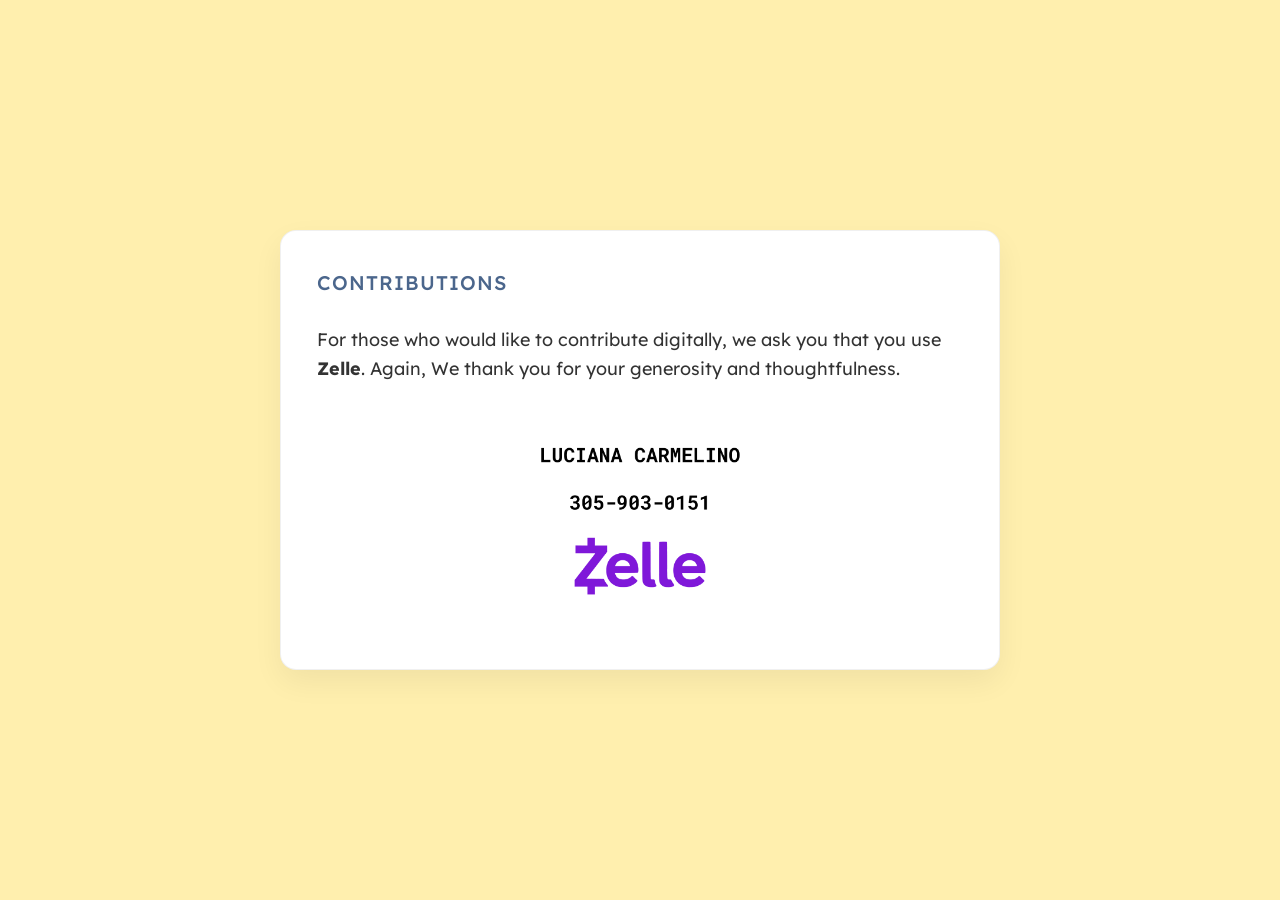
<file: contribute.html>
<!DOCTYPE html>
<html lang="en">

<head>
  <meta charset="utf-8">
  <meta name="viewport" content="width=device-width,initial-scale=1.0">
  <title>Widgets</title>

  <!-- Google Fonts (same as main site) -->
  <link rel="preconnect" href="https://fonts.googleapis.com">
  <link rel="preconnect" href="https://fonts.gstatic.com" crossorigin>
  <link href="https://fonts.googleapis.com/css2?family=Lexend:wght@100..900&display=swap" rel="stylesheet">

  <!-- Your existing theme -->
  <link rel="stylesheet" href="style.css">

  <!-- Extra styles just for this page -->
  <style>
    /* Full-page center layout */
    .widget-page {
      min-height: 100vh;
      max-width: 100%;
      display: flex;
      align-items: center;
      justify-content: center;
      background: var(--color-accent);
      font-family: var(--font-body);
      color: var(--text-color);
      padding: 2rem 1rem;
      box-sizing: border-box;
    }

    /* The 1000px box */
    .widget-box {
      width: 100%;
      max-width: 720px;
      background: #fff;
      border-radius: 16px;
      border: 1px solid var(--border-color);
      padding: 2rem;
      box-shadow: 0 12px 30px rgba(0, 0, 0, 0.06);
      box-sizing: border-box;
    }

    .widget-box h1 {
      font-family: var(--font-header);
      font-weight: 500;
      letter-spacing: 0.05em;
      text-transform: uppercase;
      font-size: 1.1rem;
      color: var(--color-primary);
      margin-top: 0;
      margin-bottom: 1.5rem;
    }

    .container {
      min-height: 100vh;
      /* minimum height = screen height */
      display: flex;
      justify-content: center;
      align-items: center;
    }

    /* On small screens, keep it full width with comfy padding */
    @media (max-width: 768px) {
      .widget-page {
        padding: 1.5rem 1rem;
      }

      .widget-box {
        border-radius: 12px;
        padding: 1.5rem;
      }
    }
  </style>
</head>

<body>
  <div class="widget-page">
    <div class="widget-box">
      <h1>Contributions</h1>
      <p>For those who would like to contribute digitally, we ask you that you use <strong>Zelle</strong>. Again, We
        thank you for your generosity and thoughtfulness.</p>
      <p>
      <div class="static-image-wrapper">
        <img src="imgs/luci-zelle.png" width=40%>

      </div>
    </div>
</body>

</div>

</html>
</file>
<file: style.css>
.mobile-image-section {
  display: none;
}

:root {
  --color-primary: #4b668c;
  --color-secondary: #8c4c64;
  --color-accent: #ffefae;
  --color-bg: #FAF9F6;
  --font-header: 'Lexend', sans-serif;
  --font-body: 'Lexend', serif;
  --text-color: #333;
  --border-color: rgba(0, 0, 0, 0.06);
  --padding: 1.5rem;
}

/* Reset */
* {
  box-sizing: border-box;
  margin: 0;
  padding: 0;
}

html,
body {
  width: 100%;
  background: var(--color-bg);
  color: var(--text-color);
  font-family: var(--font-body);
  line-height: 1.6;
  font-size: 18px;
  font-weight: 370;
  scroll-behavior: smooth;
}

/* add spacing between paragraphs—but not after the last one */
p:not(:last-child) {
  margin-bottom: 1rem;
  /* adjust to taste */
}

h1,
h2,
h3 {
  font-family: var(--font-header);
  color: var(--color-secondary);
  margin: 1em 0 0.5em;
  font-weight: 500;
}

h1 {
  font-size: clamp(2.5rem, 5vw, 3.5rem);
  margin-top: 1.25rem;
  margin-bottom: 0.25rem;
}

h2 {
  font-size: clamp(1.25rem, 2.5vw, 1.75rem);
  margin-top: 0rem;
}

h3 {
  font-size: 1.5rem;
  color: var(--color-primary);
  border-bottom:1px solid #ababab;
  padding-bottom:3px;
}

h4 {
  font-size: 1.35rem;
  font-weight: 500;
  margin-bottom: 0.25rem;
}

h5 {
  font-size: 1.05rem;
  font-weight: 500;
  margin-bottom: 0.25rem;
  color: #555555;
  font-style: italic;
}

a {
  color: var(--color-secondary);
  text-decoration: none;
}

a:hover {
  text-decoration: underline;
}

table {
  width: 100%;
  border-collapse: collapse;
  margin-top: 1rem;
}

table tr {
  border-bottom: 1px solid var(--border-color);
}

table td {
  padding: 0.5rem 0;
}

table td:first-child {
  color: var(--color-primary);
  font-weight: 600;
  width: 7rem;
}

table td:nth-child(-n+2) {
  font-family: 'Lexend', sans-serif;
}

button {
  display: inline-block;
  background: var(--color-secondary);
  color: white;
  border: none;
  padding: 0.75rem 1.5rem;
  border-radius: 999px;
  font-family: var(--font-header);
  font-size: 1rem;
  cursor: pointer;
  margin-top: 1rem;
}

button:hover {
  opacity: 0.9;
}

input,
textarea {
  width: 100%;
  padding: 0.75rem;
  margin-top: 0.5rem;
  border: 1px solid var(--border-color);
  border-radius: 8px;
  font-family: var(--font-body);
}

.neighborhoods {
  list-style-type: disc;
  /* default bullet style */
  margin-left: 1.5rem;
  /* indent bullets */
  padding-left: 2rem;
}

.neighborhoods .location-name {
  color: black;
  /* force neighborhood names to black */
  font-weight: 500;
  /* optional, to make them stand out */
}

.neighborhoods li:not(:last-child) {
  margin-bottom: 1rem;
}

/* Layout similar to inspiration */
.collapse-on-mobile {
  display: flex;
}

.slides {
  width: 45vw;
  height: 100vh;
  position: sticky;
  top: 0;
  overflow: hidden;
  border-right: 1px solid var(--border-color);
}

/* .main-carousel {
  height: 100%;
}

.carousel-cell {
  width: 100%;
  height: calc(100% - 60px);
  display: flex;
  align-items: center;
  justify-content: center;
}

.carousel-cell img {
  max-width: calc(45vw - var(--padding)*2);
  max-height: calc(100vh - 120px);
  border-radius: 12px;
  object-fit: cover;
}
*/
.slide-caption {
  text-align: center;
  display: block;
  font-size: 0.9rem;
  margin-top: 0.5rem;
  color: var(--color-secondary);
}

.main {
  width: 55vw;
  padding: var(--padding);
  overflow-x: hidden;
}

.navigation {
  display: flex;
  gap: 0.5rem;
  flex-wrap: wrap;
  margin-bottom: .5rem;
}

.navigation a {
  padding: 0.4rem 1rem;
  border-radius: 999px;
  background: var(--color-accent);
  color: var(--color-secondary);
  font-family: var(--font-header);
  font-size: 0.9rem;
}

.navigation a.active {
  background: var(--color-secondary);
  color: white;
}

/* Countdown timer */
.countdown {
  display: flex;
  gap: 1rem;
  font-family: var(--font-header);
  font-size: 1.5rem;
  margin-top: 0.5rem;
  color: var(--color-secondary);
}

.countdown span {
  display: flex;
  flex-direction: column;
  align-items: center;
}

.countdown span small {
  font-size: 0.75rem;
  color: var(--text-color);
}

/* RSVP form */
.rsvp-form {
  margin-top: 1rem;
}

.rsvp-form label {
  display: block;
  margin-top: 1rem;
  font-family: var(--font-header);
  color: var(--color-primary);
}

/* Responsive */
@media (max-width: 900px) {
  .collapse-on-mobile {
    flex-direction: column;
  }

  .slides {
    width: 100vw;
    height: auto;
    position: relative;
    border-right: none;
    border-bottom: 1px solid var(--border-color);
  }

  .main {
    width: 100vw;
  }

  .static-image-wrapper img {
    width: 100%;
    height: 100%;
    max-width: none;
    max-height: none;
    object-fit: none;
    border-radius: 0px;
    /* Restore border radius if desired, or keep 0 */
  }
}


/* --- Static‑image version of the left column --- */
.static-image-wrapper {
  height: 100%;
  display: flex;
  flex-direction: column;
  /* lets caption sit under the picture */
  align-items: center;
  /* horizontal centering */
  justify-content: center;
  /* vertical centering */
  padding: var(--padding);
}

.static-image-wrapper img {
 /* max-width: calc(45vw - var(--padding)*2); */
  max-width: 100%;
  /*  max-height: calc(100vh - 120px); */
  max-height: 100%;
  /* mirrors the old carousel sizing */
  object-fit: contain;
  border-radius: 12px;
}


/* --- Fix for carousel images being clipped --- */

/* 1) Make carousel + viewport fill the .slides container */
.main-carousel,
.flickity-viewport {
  height: 100% !important;
}

/* 2) Let each cell also fill that height */
.carousel-cell {
  height: 100%;
  width: 100%;
  box-sizing: border-box;
}

/* 3) Constrain the <img> so it never exceeds its cell’s bounds */
.carousel-cell img {
  display: block;
  max-width: 100%;
  max-height: 100%;
  margin: auto;
  /* center horizontally & vertically */
  object-fit: contain;
  /* scale whole image into view */
}
</file>
